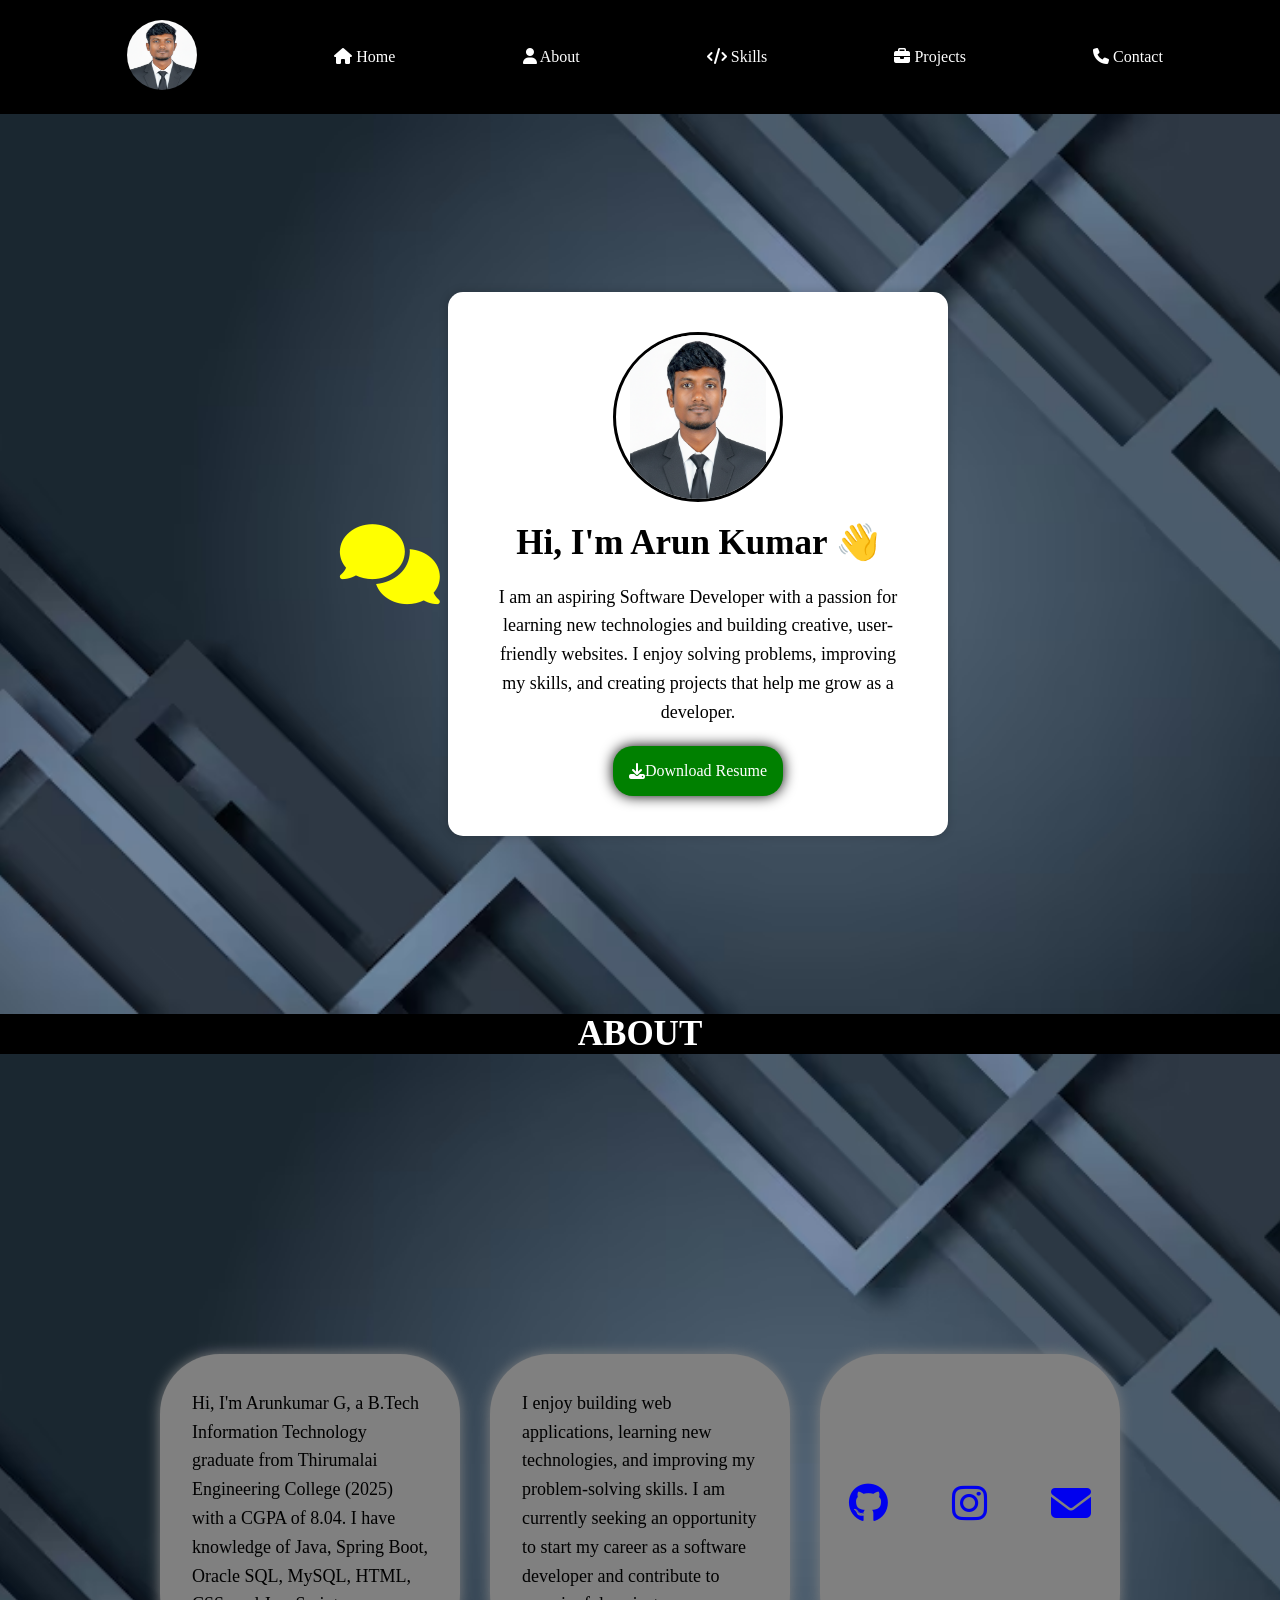
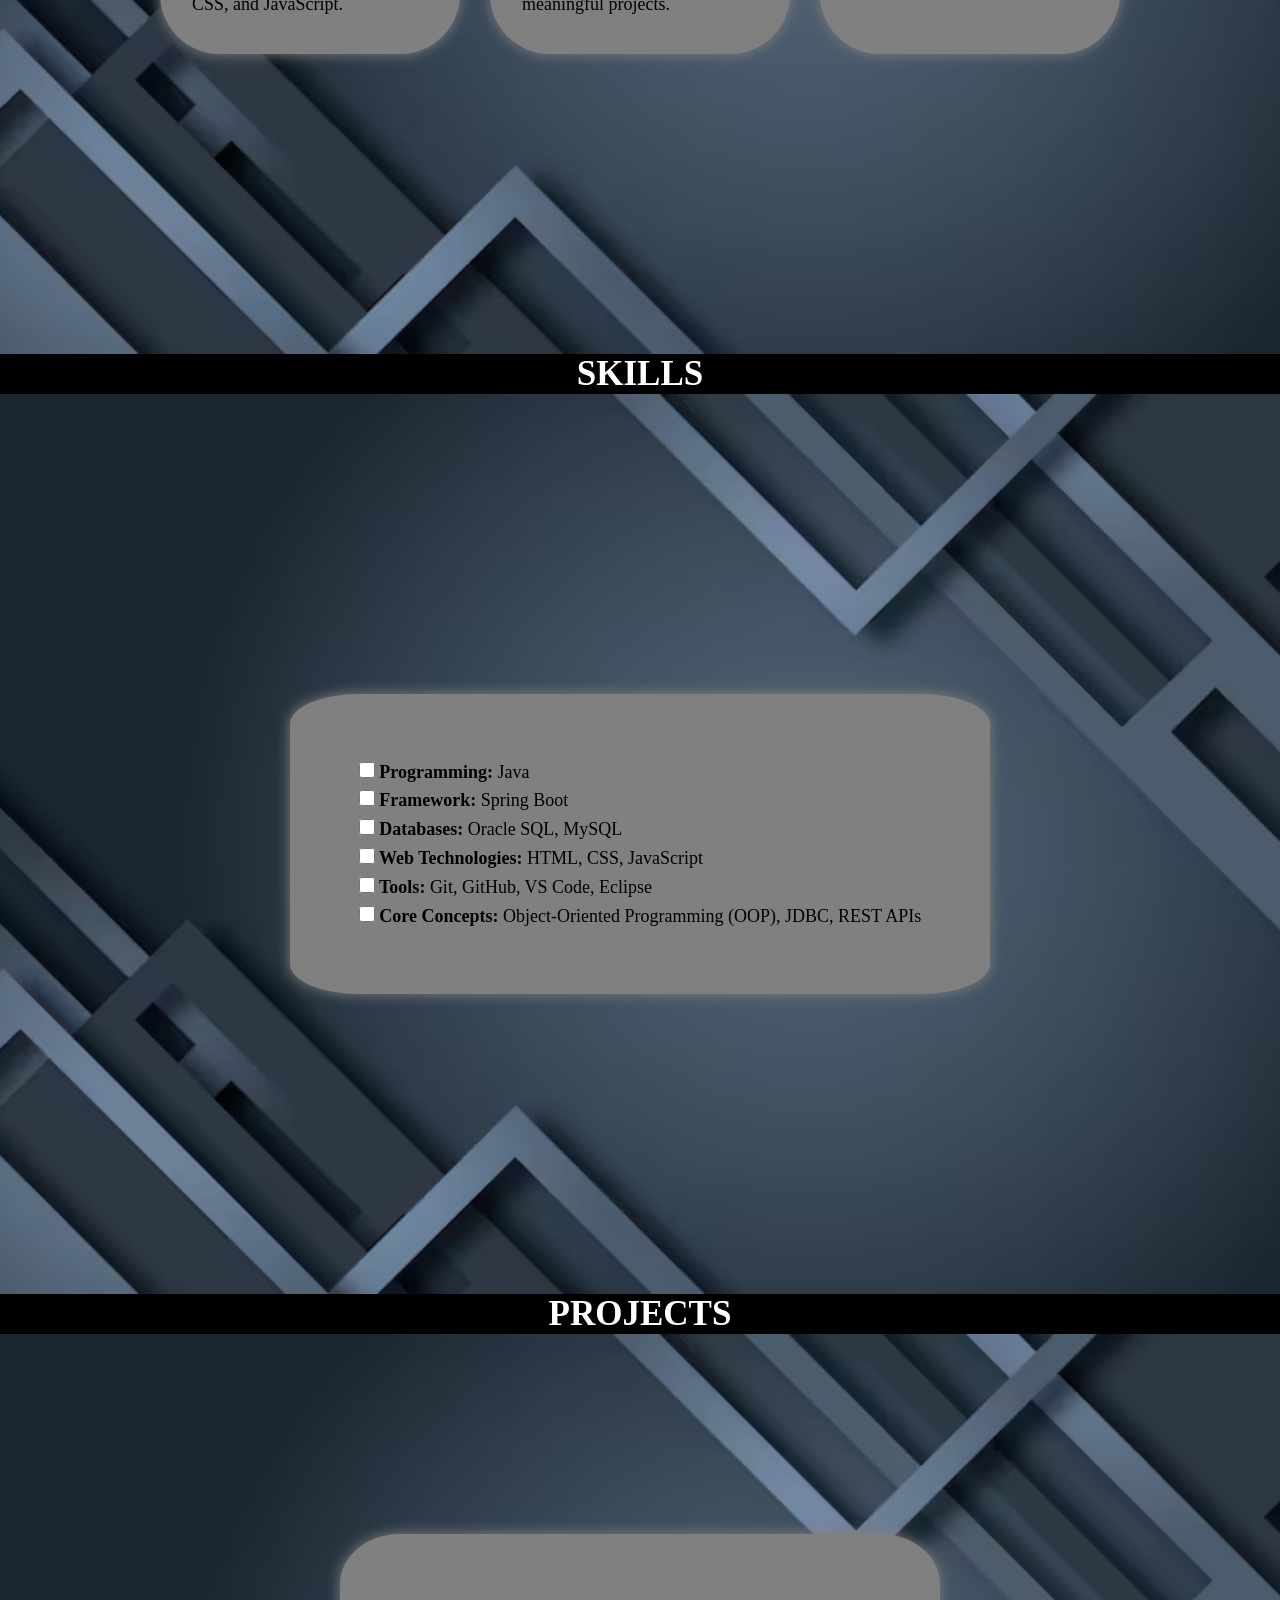
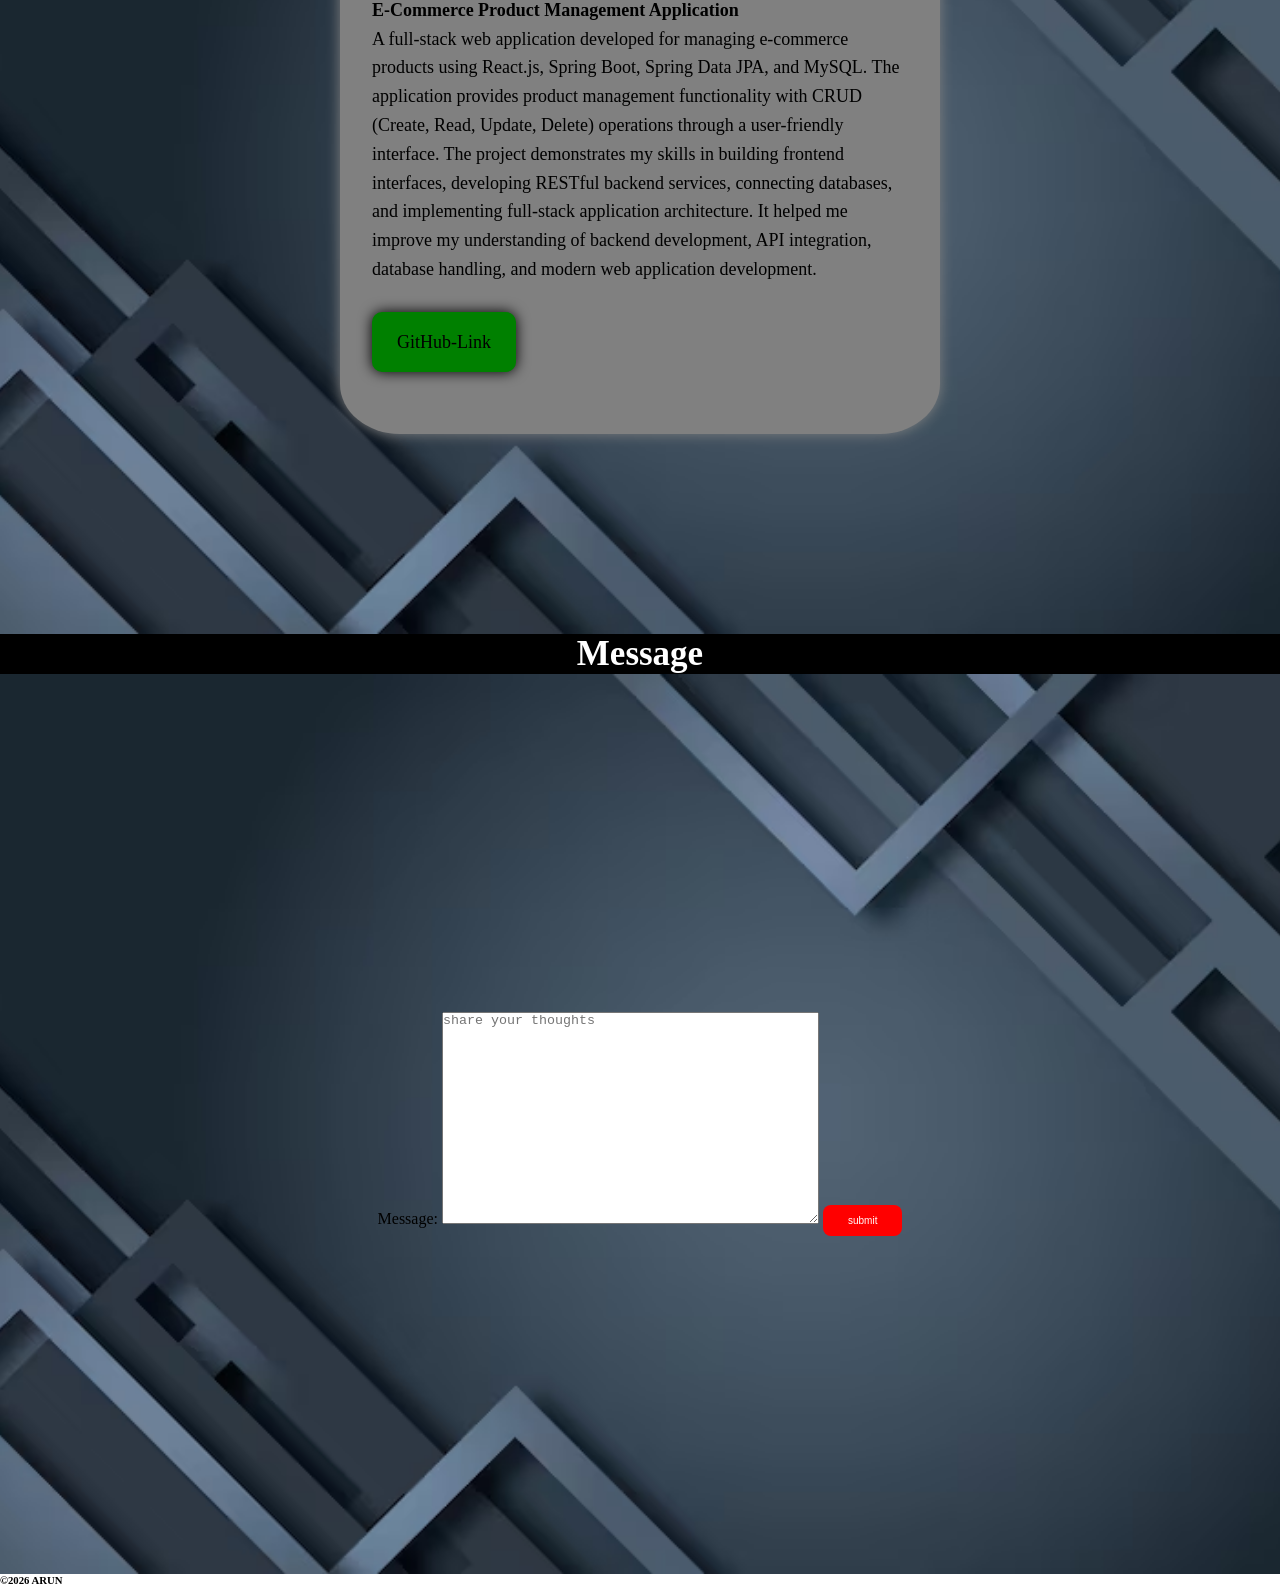
<file: index.html>
<!DOCTYPE html>
<html lang="en">
<head>
    <meta charset="UTF-8">
    <meta name="viewport" content="width=device-width, initial-scale=1.0">
    <title>Portfolio</title>
    <link rel="shortcut icon" href="/images/images.png" type="image/x-icon">
     <link rel="stylesheet" href="https://cdnjs.cloudflare.com/ajax/libs/font-awesome/6.7.2/css/all.min.css">
    <link rel="stylesheet" href="style.css">
</head>
<body>

    <nav id="navv">
        <a href="https://github.com/itsarunak?tab=repositories" target="_blank"><img src="/images/Arun Kumar.png" alt="Profile" id="img"></a>
        
        <a href="#wrapper"><i class="fa-solid fa-house"></i> Home</a>
        <a href="#ab"><i class="fa-solid fa-user"></i> About</a>
        <a href="#sk"><i class="fa-solid fa-code"></i> Skills</a>
        <a href="#prj"><i class="fa-solid fa-briefcase"></i> Projects</a>
        <a href="tel:+916380274904"> <i class="fa-solid fa-phone"></i> Contact</a>
        
    </nav>

    <section id="wrapper">
        <a href="#msg"><i class="fa-solid fa-comments fa-5x" style="color: yellow;" id="icon"></i></a>

    <div id="container">
        
        <img src="./images/Arun Kumar.png" alt="Profile" id="profile">

        <h1>Hi, I'm Arun Kumar 👋</h1>

        <p>
            I am an aspiring Software Developer with a passion for learning
            new technologies and building creative, user-friendly websites.
            I enjoy solving problems, improving my skills, and creating
            projects that help me grow as a developer.
        </p>

        <a href="./resume/G.ArunKumar [Resume].pdf" download class="btn">
             <i class="fa-solid fa-download"></i> Download Resume</a>
    </div>
</section>

<nav>
    <h1 id="ab">ABOUT</h1>
</nav>

<div id="about">
 <div class="cards">
    <p>
    Hi, I'm Arunkumar G, a B.Tech Information Technology graduate from Thirumalai Engineering College (2025) with a CGPA of 8.04.
     I have knowledge of Java, Spring Boot, Oracle SQL, MySQL, HTML, CSS, and JavaScript. 
   </p>
 </div>

<div class="cards">
    <p> I enjoy building web applications, learning new technologies, and improving my problem-solving skills.
      I am currently seeking an opportunity to start my career as a software developer and contribute to meaningful projects.    
    </p>
</div>

<div class="cards" id="social">
    <a href="https://github.com/itsarunak/PortfolioTask" class="scm"><i class="fa-brands fa-github"></i></a>
    <a href="#" class="scm"><i class="fa-brands fa-instagram"></i></a>
    <a href="mailto:arungopalanak@gmail.com" class="scm"><i class="fa-solid fa-envelope"></i></a>
</div>

</div>






<nav id="sk">
    <h1>SKILLS</h1>
</nav>

<div id="skills">

 <div class="skillcards">
    <p>
        <input type="checkbox" name="java" class="cb"> <strong> Programming:</strong> Java <br>
        <input type="checkbox" name="springboot" class="cb"><strong> Framework:</strong> Spring Boot <br>
        <input type="checkbox" name="sql" class="cb"><strong> Databases:</strong> Oracle SQL, MySQL <br>
        <input type="checkbox" name="webtech" class="cb"><strong> Web Technologies:</strong>  HTML, CSS, JavaScript <br>
        <input type="checkbox" name="tools" class="cb"><strong> Tools:</strong> Git, GitHub, VS Code, Eclipse <br>
        <input type="checkbox" name="oops" class="cb"><strong> Core Concepts:</strong> Object-Oriented Programming (OOP), JDBC, REST APIs
   </p>
 </div>
</div>

<nav id="prj">
    <h1>PROJECTS</h1>
</nav>

<div id="projects">

 <div class="projectcard">
    <p>
      <strong> E-Commerce Product Management Application </strong><br>

       A full-stack web application developed for managing e-commerce products using React.js, Spring Boot, Spring Data JPA, and MySQL. The application provides product management functionality with CRUD (Create, Read, Update, Delete) operations through a user-friendly interface.

       The project demonstrates my skills in building frontend interfaces, developing RESTful backend services, connecting databases, and implementing full-stack application architecture. It helped me improve my understanding of backend development, API integration, database handling, and modern web application development.
        <br><br>
       <a href="https://github.com/itsarunak/E-CommProduct_App" id="link" target="_blank">GitHub-Link</a>
   </p>
 </div>
</div>


<nav id="msg">
    <h1>Message</h1>
</nav>

<div id="msgg">
<form action="response.html">

    <label for="">Message:</label>
    <textarea name="" id="" cols="45" rows="14" placeholder="share your thoughts" required minlength="20"></textarea>
    <button type="submit" id="submit">submit</button>
</form>
</div>

<footer>
    <h6>&copy;2026 ARUN</h6>
</footer>
    
</body>
</html>
</file>
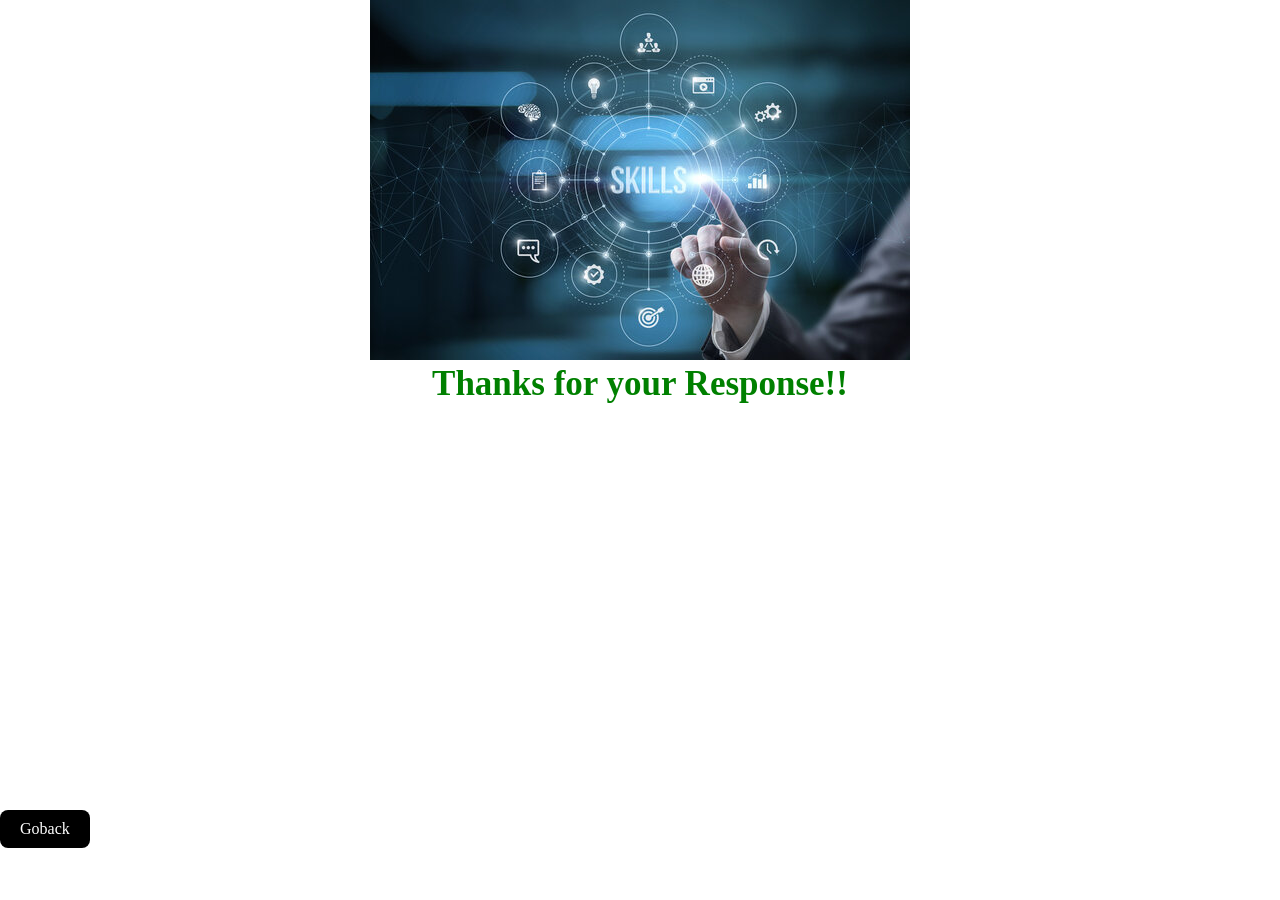
<file: response.html>
<!DOCTYPE html>
<html lang="en">
<head>
    <meta charset="UTF-8">
    <meta name="viewport" content="width=device-width, initial-scale=1.0">
    <title>Response</title>
    <link rel="shortcut icon" href="/images/images.png" type="image/x-icon">
    <link rel="stylesheet" href="style.css">
</head>
<body>
    <section id="res">
    <center>
    <img src="images/skillimg.jpg" alt="skilling">
    </center>
    <center>
        <h1 style="color: green;">Thanks for your Response!!</h1>
    </center>
    </section>

    <a href="index.html" id="goback">Goback</a>
</body>
</html>
</file>
<file: style.css>
*{
    margin: 0%;
    padding: 0%;
    box-sizing: border-box;
}

#img{
    padding: 10px;
    height: 90px;
    width: 90px;
    border-radius: 50%;
}

nav{
    background-color: black;
    color: white;
    display: flex;
    justify-content: space-evenly;
    align-items: center;
}

nav>a{
    text-decoration: none;
    color: white;
    padding: 10px;
}

nav>a:hover{
    background-color: brown;
}

#wrapper{
    display: flex;
    justify-content: center;
    align-items: center;
    min-height: 100vh;
    padding: 85px;
    background-image: url(images/bg1.avif);
    background-repeat: no-repeat;
    background-size: cover;
    margin: 0;
    height: 100vh;
    background-position: center;
}

#container{
    width: 500px;
    padding: 40px;
    background: white;
    border-radius: 15px;
    box-shadow: 0 0 10px rgba(0,0,0,0.2);

    display: flex;
    flex-direction: column;   /* Image top, text below */
    align-items: center;
    text-align: center;
    gap: 20px;
}

#container:hover{
    transform: translateY(-4px);
    box-shadow: 0 0 14px green;
}

#profile{
    width: 170px;
    height: 170px;
    border-radius: 50%;
    object-fit: contain;
    border: black solid;
}

#navv{
    position: sticky;
    top: 0;
    z-index: 1000;
}

h1{
    font-size: 35px;
}

p{
    font-size: 18px;
    line-height: 1.6;
}

.btn{
    text-decoration: none;
    height: 50px;
    width: 170px;
    background-color: green;
    color: white;
    border-radius: 20px;
    display: flex;
    justify-content: center;
    align-items: center;
    box-shadow: 0 0 14px black;
}

.cards{
    width: 300px;
    height: 300px;
    box-shadow: 0 0 14px grey;
    border-radius: 20%;
    background-color: grey;
    display: flex;
    justify-content: center;
    align-items: center;
    padding: 2rem;
}

.btn:hover{
    transform: translateY(-4px);
    box-shadow: 0 0 14px yellow;
}
.cards:hover{
    transform: translateY(-4px);
    box-shadow: 0 0 14px green;
}


#about{
    display:flex;
    justify-content: space-between;
    padding: 10rem;
    align-items: center;

    background-image: url(images/bg1.avif);
    background-repeat: no-repeat;
    background-size: cover;
    margin: 0;
    height: 100vh;
    background-position: center;

}

#social{
    display: flex;
    justify-content: center;
    align-items: center;
}

#social>a{
    padding: 2rem;
    font-size: 40px;
}


.skillcards{
    width: 700px;
    height: 300px;
    box-shadow: 0 0 14px grey;
    border-radius: 10%;
    background-color: grey;
    display: flex;
    justify-content: center;
    align-items: center;
    padding: 2rem;
}

.skillcards:hover{
    transform: translateY(-4px);
    box-shadow: 0 0 14px green;
}

#skills
{
    display: flex;
    justify-content: center;
    align-items: center;
    padding: 10rem;

     background-image: url(images/bg1.avif);
    background-repeat: no-repeat;
    background-size: cover;
    margin: 0;
    height: 100vh;
    background-position: center;
}

.projectcard{
    height: 500px;
    width: 600px;
    border-radius: 10%;
    box-shadow: 0 0 14px grey;
    display: flex;
    justify-content: center;
    align-items: center;
    padding: 2rem;
    background-color: grey;
}

.projectcard:hover{
    
    box-shadow: 0 0 14px green;
    transform: translateY(-4px)
}

#projects{
     display: flex;
    justify-content: center;
    align-items: center;
    padding: 5rem;

    background-image: url(images/bg1.avif);
    background-repeat: no-repeat;
    background-size: cover;
    margin: 0;
    height: 100vh;
    background-position: center;
}

.scm:hover{
     transform: translateY(-4px);
    box-shadow: 0 0 14px green;
}

#link {
    display: inline-block;
    text-decoration: none;
    background-color: green;
    color: black;
    padding: 15px 25px;
    padding-top: 1rem;
    border-radius: 10px;
    box-shadow:0 0 14px black;
}

#link:hover{
    transform: translateY(-4px);
}

#msgg{
    display: flex;
    justify-content: center;
    align-items: center;
    padding: 2rem;

    background-image: url(images/bg1.avif);
    background-repeat: no-repeat;
    background-size: cover;
    margin: 0;
    height: 100vh;
    background-position: center;

}

#goback {
    text-decoration: none;
    display: inline-block;
    background-color:black;
    color: white;
    padding: 10px 20px;
    border-radius: 8px;
    font-size: 16px;
    cursor: pointer;
}

#goback:hover {
    background-color: darkgreen;
}

.cb{
    background-color: aqua;
}

.cb {
    accent-color: aqua;
    width: 16px;
    height: 16px;
    cursor: pointer;
}

#submit {
    background-color: red;
    color: white;
    padding: 10px 25px;
    border: none;
    border-radius: 8px;
    font-size: 10px;
    cursor: pointer;
}

#submit:hover {
    background-color: darkgreen;
}

#icon:hover{
    transform: translateY(-4px);
}

#icon{
    padding: 0.5rem;
}

#res{
    height: 90vh;
    width: 100vw;
}
</file>
